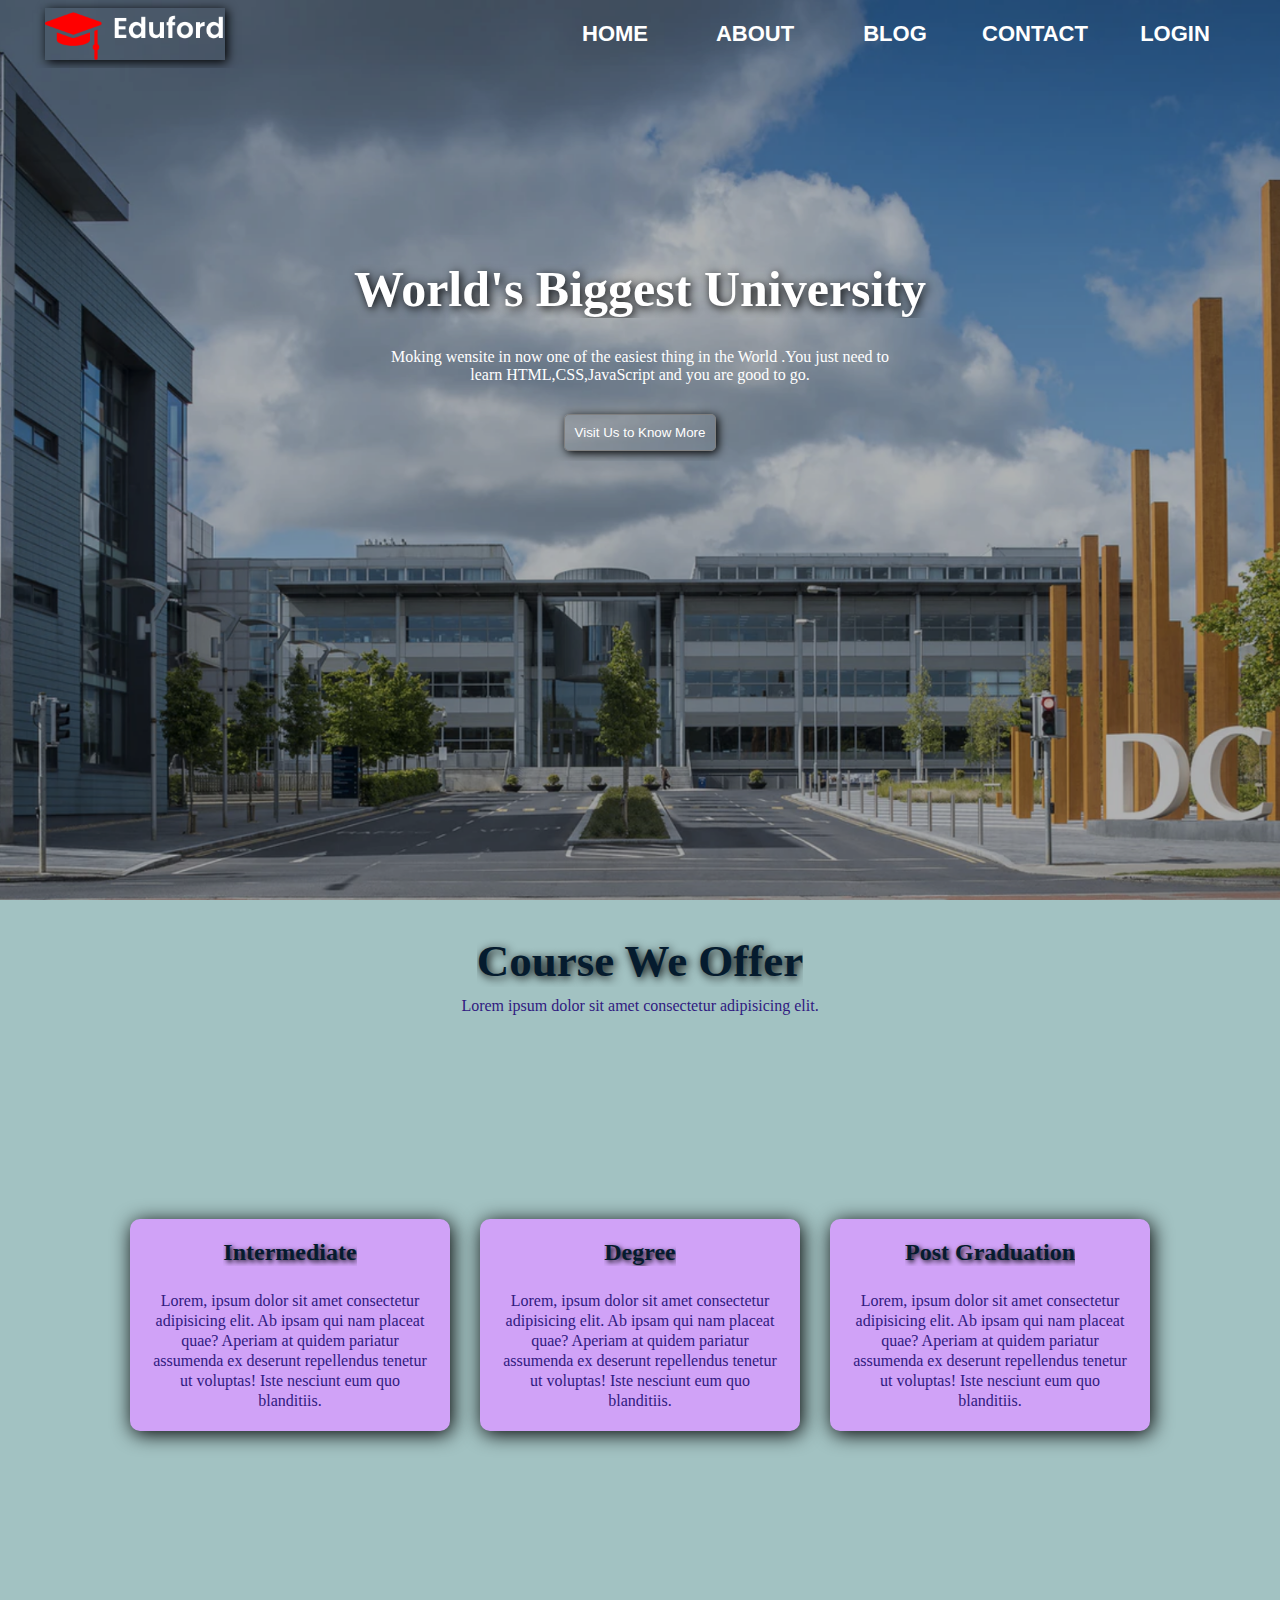
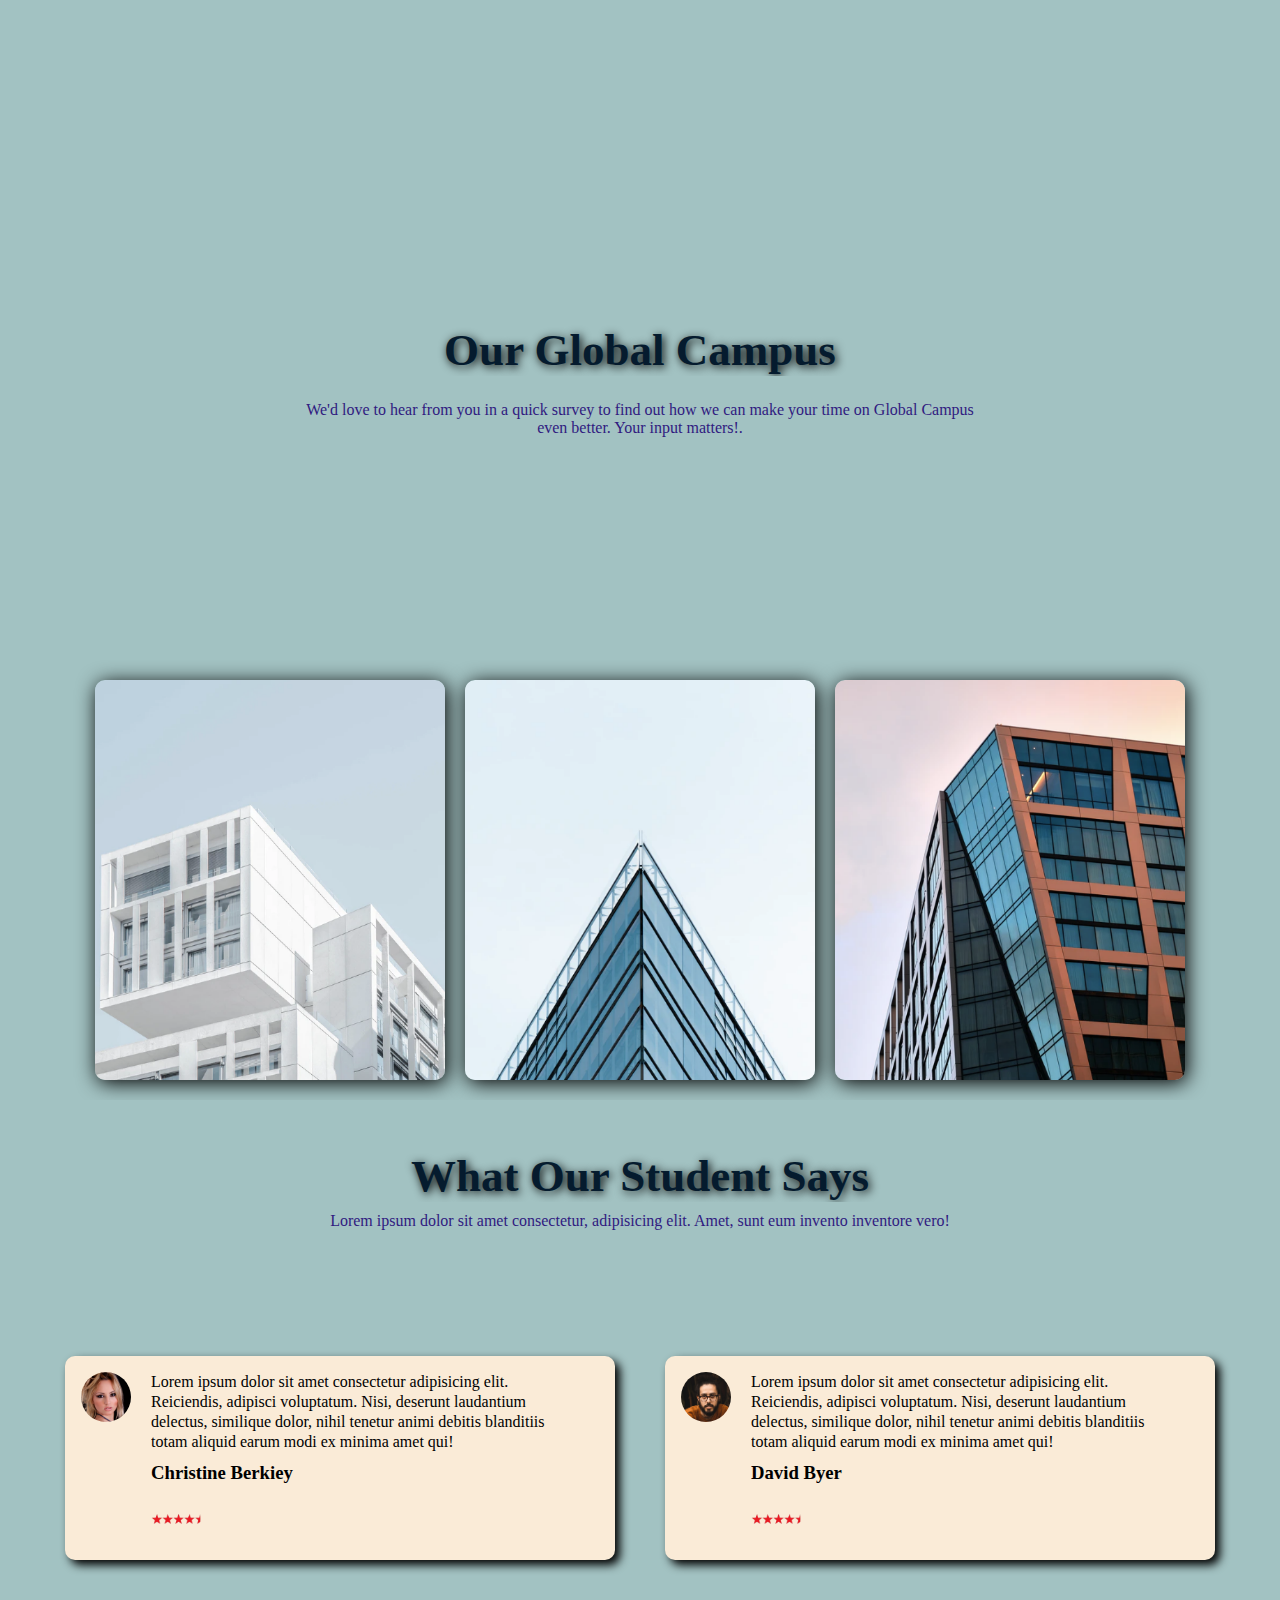
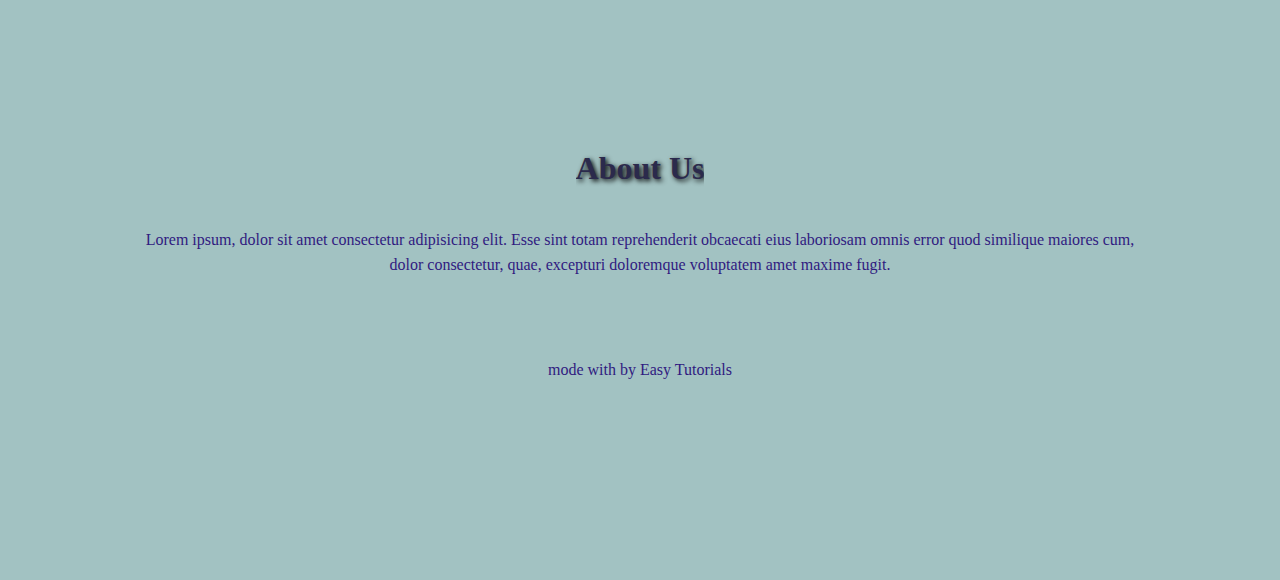
<file: index.html>
<!DOCTYPE html>
<html>

<head>
    <meta name="viewport" content="width=device-width, initial-scale=1.0">
    <title>University web</title>
    <link rel="stylesheet" href="./index.css">
    <link rel="stylesheet" href="https://cdnjs.cloudflare.com/ajax/libs/font-awesome/6.4.2/css/all.min.css"
        integrity="sha512-z3gLpd7yknf1YoNbCzqRKc4qyor8gaKU1qmn+CShxbuBusANI9QpRohGBreCFkKxLhei6S9CQXFEbbKuqLg0DA=="
        crossorigin="anonymous" referrerpolicy="no-referrer" />
</head>

<body>
    <!--        own website designing      -->

    <div class="over-all-container">

        <!--           home imgae designing     -->

        <main class="first-container">
                <section class="img-section">
                    <img src="./banner.png" alt="">
                </section>

                <!--               nav bar designing      -->
                <nav>
                    <div class="header">
                        <img src="./logo.png" alt="" style="width: 180px;box-shadow: 2px 2px 10px black; ">
                        <label for="box">
                            <i class="fa-solid fa-bars"></i>
                        </label>
                        <input type="checkbox" id="box">

                        <!--    nav bar bottons designing    -->

                        <div class="right-head">
                        <a href="./index.html"><button>HOME</button> </a>
                        <a href="./about.html"><button>ABOUT</button> </a>
                        <a href="./service.html"><button>BLOG</button> </a>
                        <a href="./contact.html"><button>CONTACT</button> </a>
                        <a href="./login.html"><button>LOGIN</button> </a>
                        </div>
                    </div>
                </nav>

                <!--            collage details designing  -->

                <section class="inner-details">
                    <h1>World's Biggest University</h1>
                    <p>Moking wensite in now one of the easiest thing in the World .You just need to learn
                        HTML,CSS,JavaScript and you are good to go.</p>

                    <button>Visit Us to Know More</button>
                </section>
        </main>
        <!--                  second container designing                  -->

        <main class="second-container">
            <div class="second-top-box">
                <h1>Course We Offer</h1>
                <p>Lorem ipsum dolor sit amet consectetur adipisicing elit.</p>
            </div>
            <div class="three-box-container">
                <div class=" second-boxes second-box1">
                    <h2>Intermediate</h2>
                    <p>Lorem, ipsum dolor sit amet consectetur adipisicing elit. Ab ipsam qui nam placeat quae? Aperiam
                        at quidem pariatur assumenda ex deserunt repellendus tenetur ut voluptas! Iste nesciunt eum quo
                        blanditiis.
                    </p>
                </div>

                <div class="second-boxes second-box2">
                    <h2>Degree</h2>
                    <p>Lorem, ipsum dolor sit amet consectetur adipisicing elit. Ab ipsam qui nam placeat quae? Aperiam
                        at quidem pariatur assumenda ex deserunt repellendus tenetur ut voluptas! Iste nesciunt eum quo
                        blanditiis.
                    </p>
                </div>

                <div class=" second-boxes second-box3">
                    <h2>Post Graduation</h2>
                    <p>Lorem, ipsum dolor sit amet consectetur adipisicing elit. Ab ipsam qui nam placeat quae? Aperiam
                        at quidem pariatur assumenda ex deserunt repellendus tenetur ut voluptas! Iste nesciunt eum quo
                        blanditiis.
                    </p>
                </div>
            </div>
        </main>

        <!--                  third container designing                  -->

        <main class="third-container">
            <div class="third-top-box">
                <h1>Our Global Campus</h1>
                <p>We'd love to hear from you in a quick survey to find out how we can make your time on Global Campus
                    even better. Your input matters!.</p>
            </div>
            <div class="third-three-box-container">
                <div class=" third-boxes third-box1">
                    <img src="./washington.png" alt="">
                    <div class="layer">
                        <h3>WASHINGTON</h3>
                    </div>
                </div>

                <div class="third-boxes third-box2">
                    <img src="./london.png" alt="">
                    <div class="layer">
                        <h3>LONDON</h3>
                    </div>
                </div>

                <div class=" third-boxes third-box3">
                    <img src="./newyork.png" alt="">
                    <div class="layer">
                        <h3>NEW YORK</h3>
                    </div>
                </div>
            </div>
        </main>

        <!--                       fifth container  -->

        <section class="fifth-container">
            <div class="fifth-top-box">
                <h1>What Our Student Says</h1>
                <p>Lorem ipsum dolor sit amet consectetur, adipisicing elit. Amet, sunt eum invento  inventore vero!</p>
            </div>
            <div class="fifth-two-box-container">
                <div class="fifth-box">
                    <img src="./user1.jpg" alt="">
                    <div class="fifth-box-details">
                        <p>Lorem ipsum dolor sit amet consectetur adipisicing elit. Reiciendis, adipisci voluptatum. Nisi, deserunt laudantium delectus, similique dolor, nihil tenetur animi debitis blanditiis totam aliquid earum modi ex minima amet qui!</p>
                        <h3>Christine Berkiey</h3>
                        <img src="./star-removebg-preview.png" alt="">
                    </div>
                </div>
                <div class="fifth-box">
                    <img src="./user2.jpg" alt="">
                    <div class="fifth-box-details">
                        <p>Lorem ipsum dolor sit amet consectetur adipisicing elit. Reiciendis, adipisci voluptatum. Nisi, deserunt laudantium delectus, similique dolor, nihil tenetur animi debitis blanditiis totam aliquid earum modi ex minima amet qui!</p>
                        <h3>David Byer</h3>
                        <img src="./star-removebg-preview.png" >
                    </div>
                </div>
            </div>
        </section>

        <!--                  fourth container designing                  -->

        
        <section class="fourth-container">
            <h1><a href="./about.html">About Us</a></h1>
            <p>Lorem ipsum, dolor sit amet consectetur adipisicing elit. Esse sint totam reprehenderit obcaecati
                eius laboriosam omnis error quod similique maiores cum, dolor consectetur, quae, excepturi
                doloremque voluptatem amet maxime fugit.
            </p>
            <div class="icons">
                <i class="fa-brands fa-facebook"></i>
                <i class="fa-brands fa-instagram"></i>
                <i class="fa-brands fa-twitter"></i>
                <i class="fa-brands fa-linkedin"></i>
            </div>
            
            <p>mode with <i class="fa-regular fa-heart"></i> by Easy Tutorials</p>
                
        </section>
    </div>


</body>

</html>
</file>
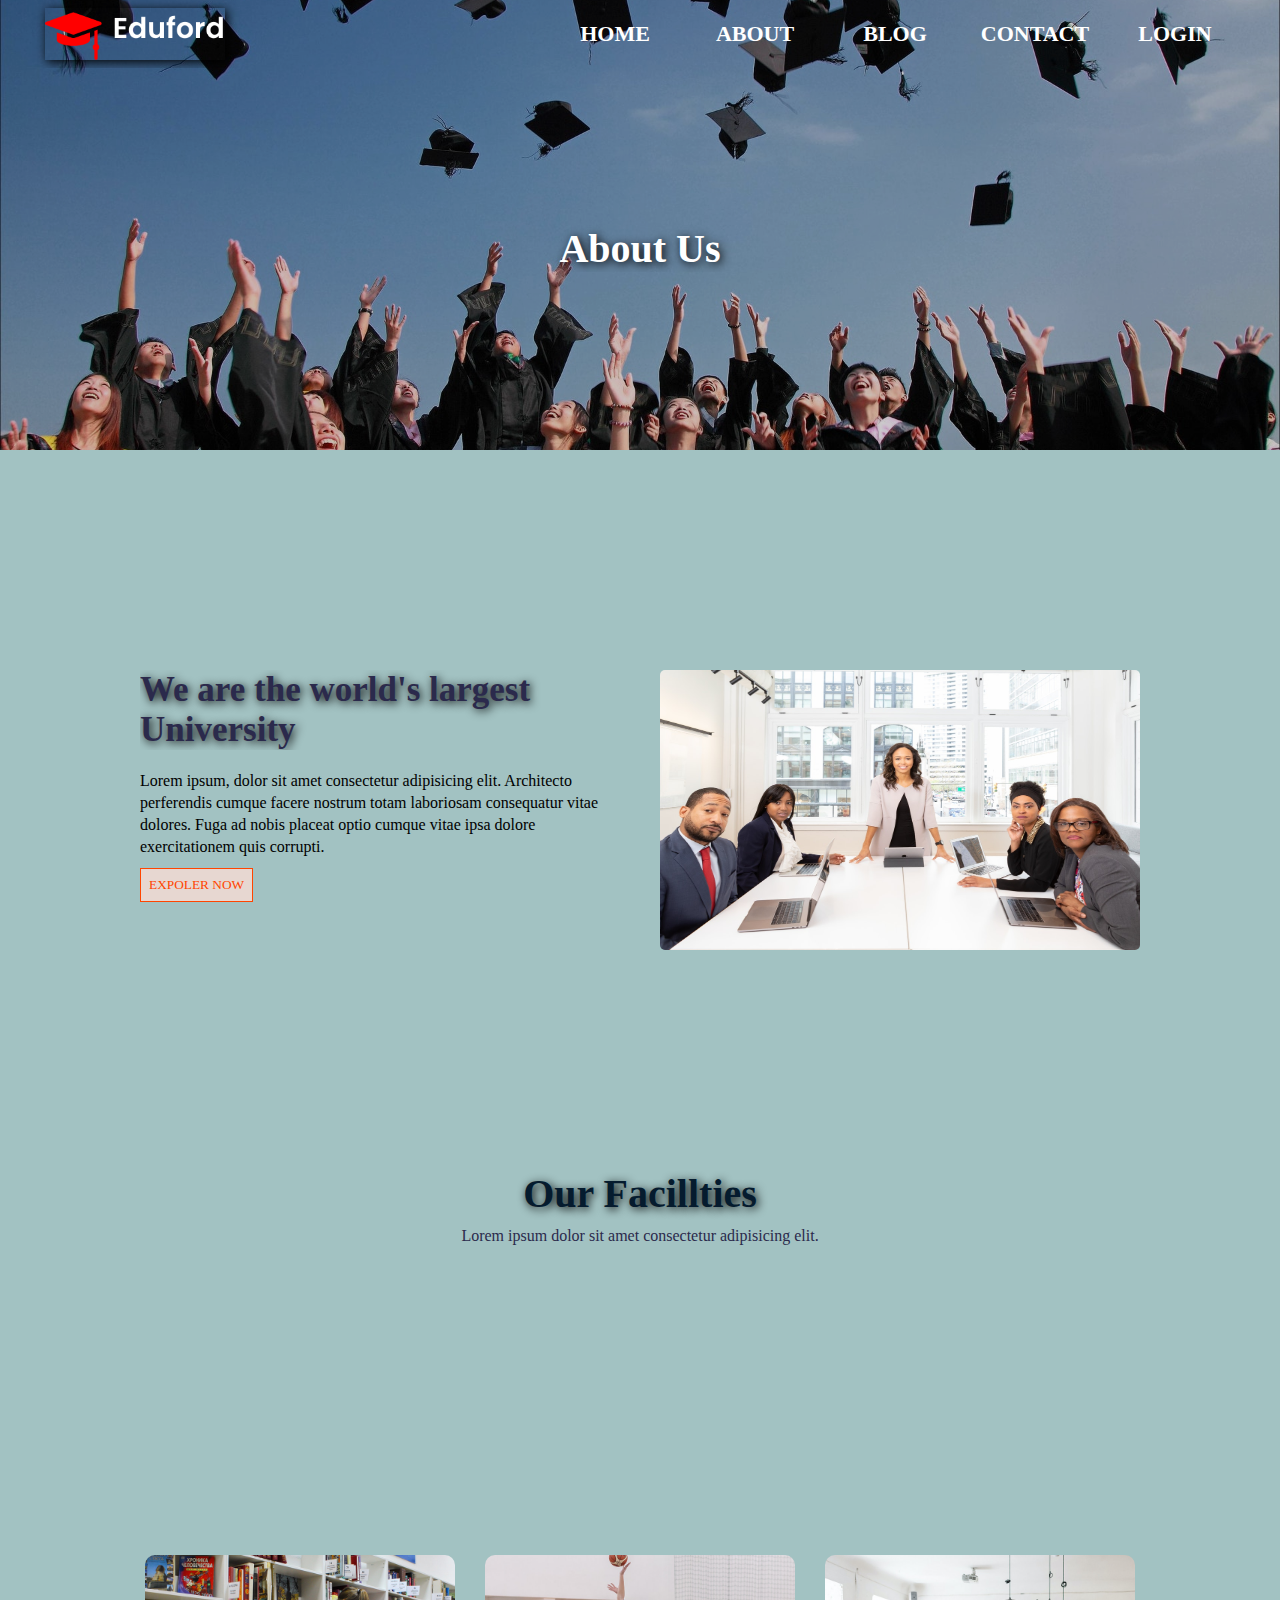
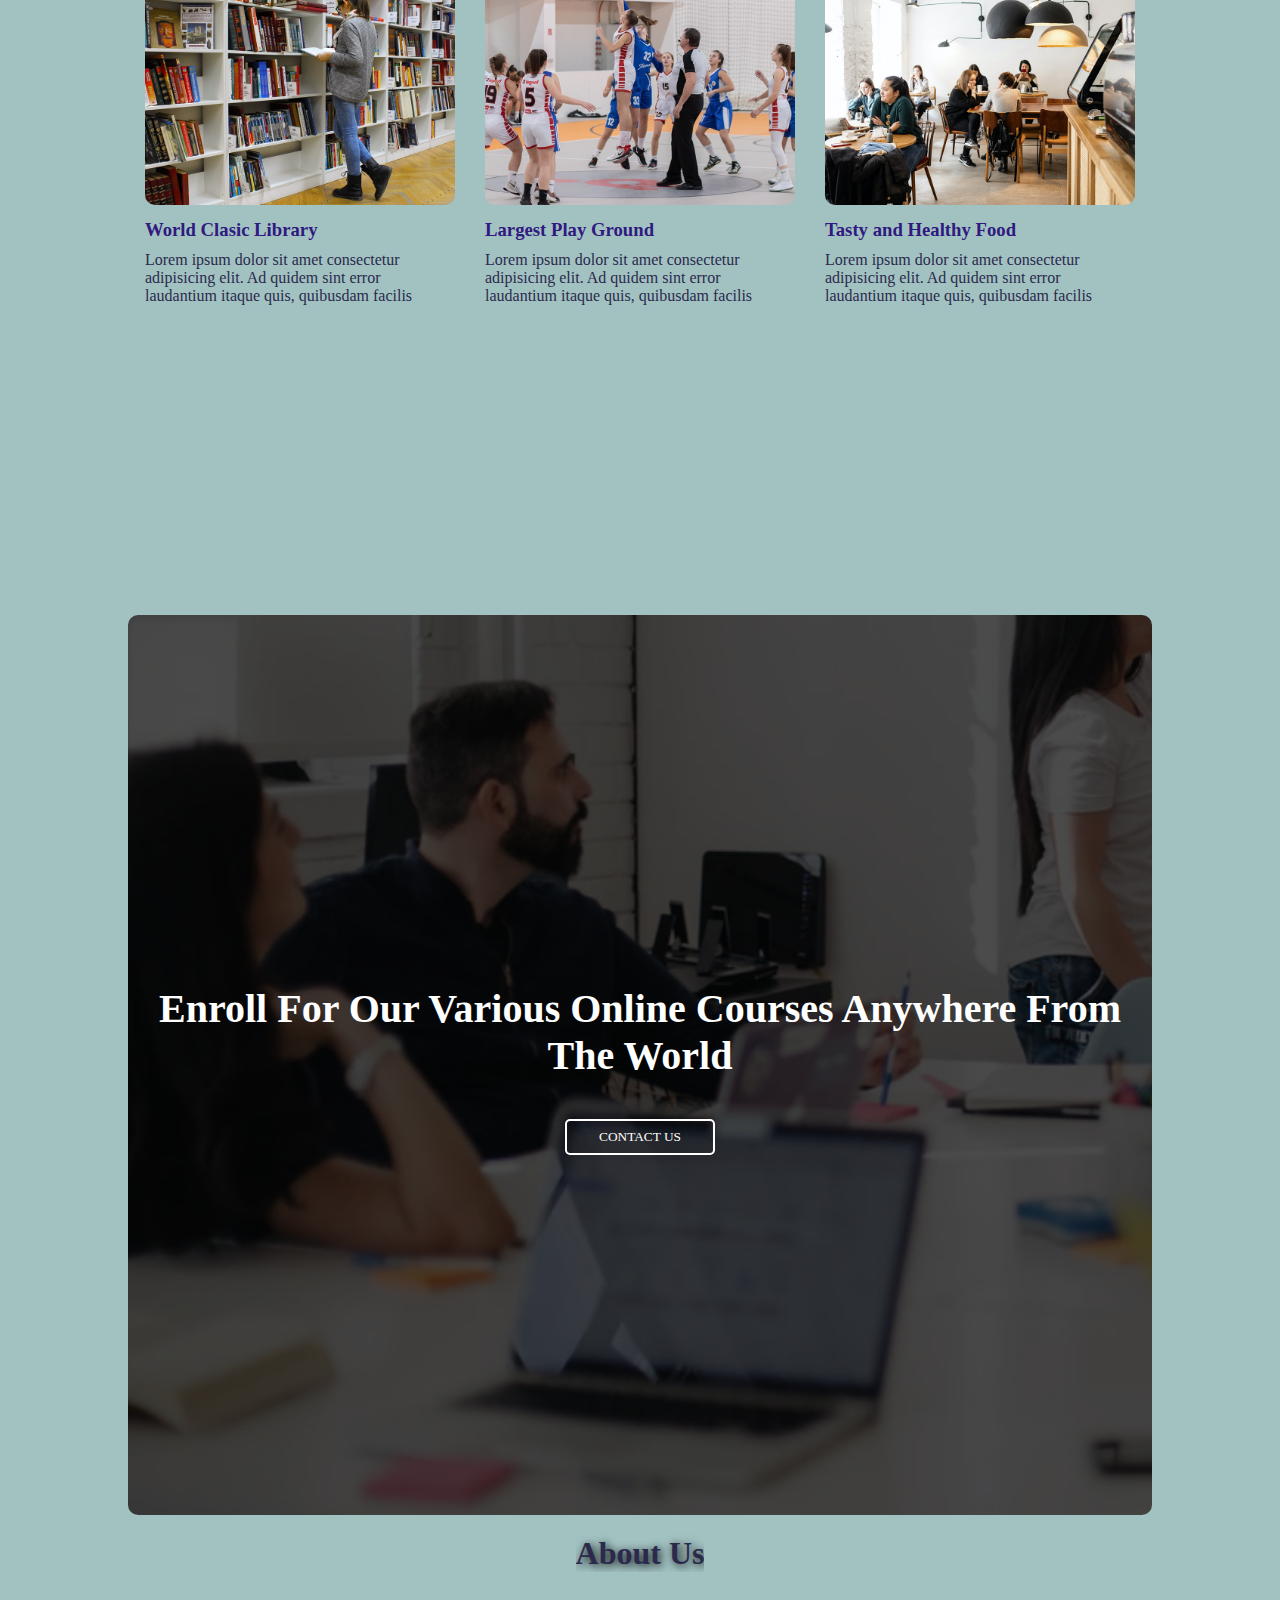
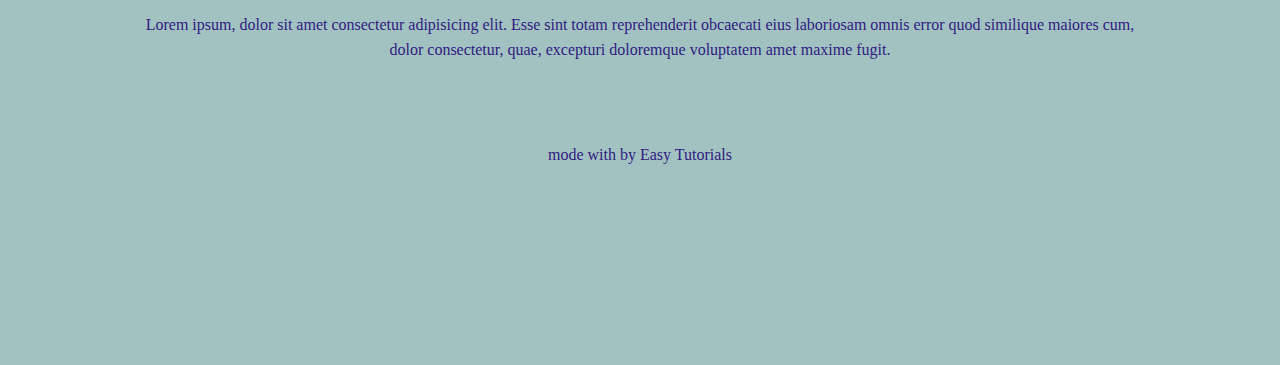
<file: about.html>
<!DOCTYPE html>
<htmls>

    <head>
        <meta charset="UTF-8">
        <meta name="viewport" content="width=device-width, initial-scale=1.0">
        <title>Document</title>
        <link rel="stylesheet" href="./about.css">
        <link rel="stylesheet" href="https://cdnjs.cloudflare.com/ajax/libs/font-awesome/6.4.2/css/all.min.css"
            integrity="sha512-z3gLpd7yknf1YoNbCzqRKc4qyor8gaKU1qmn+CShxbuBusANI9QpRohGBreCFkKxLhei6S9CQXFEbbKuqLg0DA=="
            crossorigin="anonymous" referrerpolicy="no-referrer" />
    </head>

    <body>
        <!-- first container design  -->
        <main>
            <section class="first-container">
                <div class="first-image">

                </div>

                <!-- navbar designning  -->
                <nav>
                    <div class="header">
                        <img src="./logo.png" alt="" style="width: 180px;box-shadow: 2px 2px 10px black; ">
                        <label for="box">
                            <i class="fa-solid fa-bars"></i>
                        </label>
                        <input type="checkbox" id="box">

                        <!--    nav bar bottons designing    -->

                        <div class="right-head">
                            <a href="./index.html"><button>HOME</button> </a>
                            <a href="./about.html"><button>ABOUT</button> </a>
                            <a href="./service.html"><button>BLOG</button> </a>
                            <a href="./contact.html"><button>CONTACT</button> </a>
                            <a href="./login.html"><button>LOGIN</button> </a>
                        </div>
                    </div>
                </nav>

                <div class="inner-details">
                    <h1>About Us</h1>
                </div>

            </section>

            <!-- second container designing  -->

            <section class="second-container">
                <div class="second-details">
                    <h1>We are the world's largest University</h1>
                    <p>Lorem ipsum, dolor sit amet consectetur adipisicing elit. Architecto perferendis cumque facere
                        nostrum totam laboriosam consequatur vitae dolores. Fuga ad nobis placeat optio cumque vitae
                        ipsa dolore exercitationem quis corrupti.</p>
                    <button>EXPOLER NOW</button>
                </div>
                <div class="second-image">
                    <img src="./about.jpg" alt="">
                </div>
            </section>


            <!-- fourth container designing  -->
            <section class="insert-container">
                <h1>Our Facillties</h1>
                <p>Lorem ipsum dolor sit amet consectetur adipisicing elit. </p>
                <div class="insert-total-box-container">
                    <div class="insert-box">
                        <img src="./library.png" alt="">
                        <div class="box-detail">
                            <h3>World Clasic Library</h3>
                            <p>Lorem ipsum dolor sit amet consectetur adipisicing elit. Ad quidem sint error laudantium
                                itaque quis, quibusdam facilis 
                            </p>
                        </div>
                    </div>

                    <div class="insert-box">
                        <img src="./basketball.png" alt="">
                        <div class="box-detail">
                            <h3>Largest Play Ground</h3>
                            <p>Lorem ipsum dolor sit amet consectetur adipisicing elit. Ad quidem sint error laudantium
                                itaque quis, quibusdam facilis 
                            </p>
                        </div>
                    </div>

                    <div class="insert-box">
                        <img src="./cafeteria.png" alt="">
                        <div class="box-detail">
                            <h3 >Tasty and Healthy Food</h3>
                            <p>Lorem ipsum dolor sit amet consectetur adipisicing elit. Ad quidem sint error laudantium
                                itaque quis, quibusdam facilis 
                            </p>
                        </div>
                    </div>
                </div>
            </section>

            
            <!-- third container designing  -->

            <section class="third-container">
                <div class="third-image">
                   
                </div>
                <div class="third-image-details">
                    <h1>Enroll For Our Various Online Courses Anywhere From The World </h1>
                    <a href="./contact.html">
                    <button>CONTACT US</button>
                    </a>
                </div>
            </section>

            <!--       fifth container designing  -->
            <section class="fourth-container">
                <h1><a href="./about.html">About Us</a></h1>
                <p>Lorem ipsum, dolor sit amet consectetur adipisicing elit. Esse sint totam reprehenderit obcaecati
                    eius laboriosam omnis error quod similique maiores cum, dolor consectetur, quae, excepturi
                    doloremque voluptatem amet maxime fugit.
                </p>
                <div class="icons">
                    <i class="fa-brands fa-facebook"></i>
                    <i class="fa-brands fa-instagram"></i>
                    <i class="fa-brands fa-twitter"></i>
                    <i class="fa-brands fa-linkedin"></i>
                </div>

                <p>mode with <i class="fa-regular fa-heart"></i> by Easy Tutorials</p>


            </section>
        </main>
    </body>

    </html>
</file>
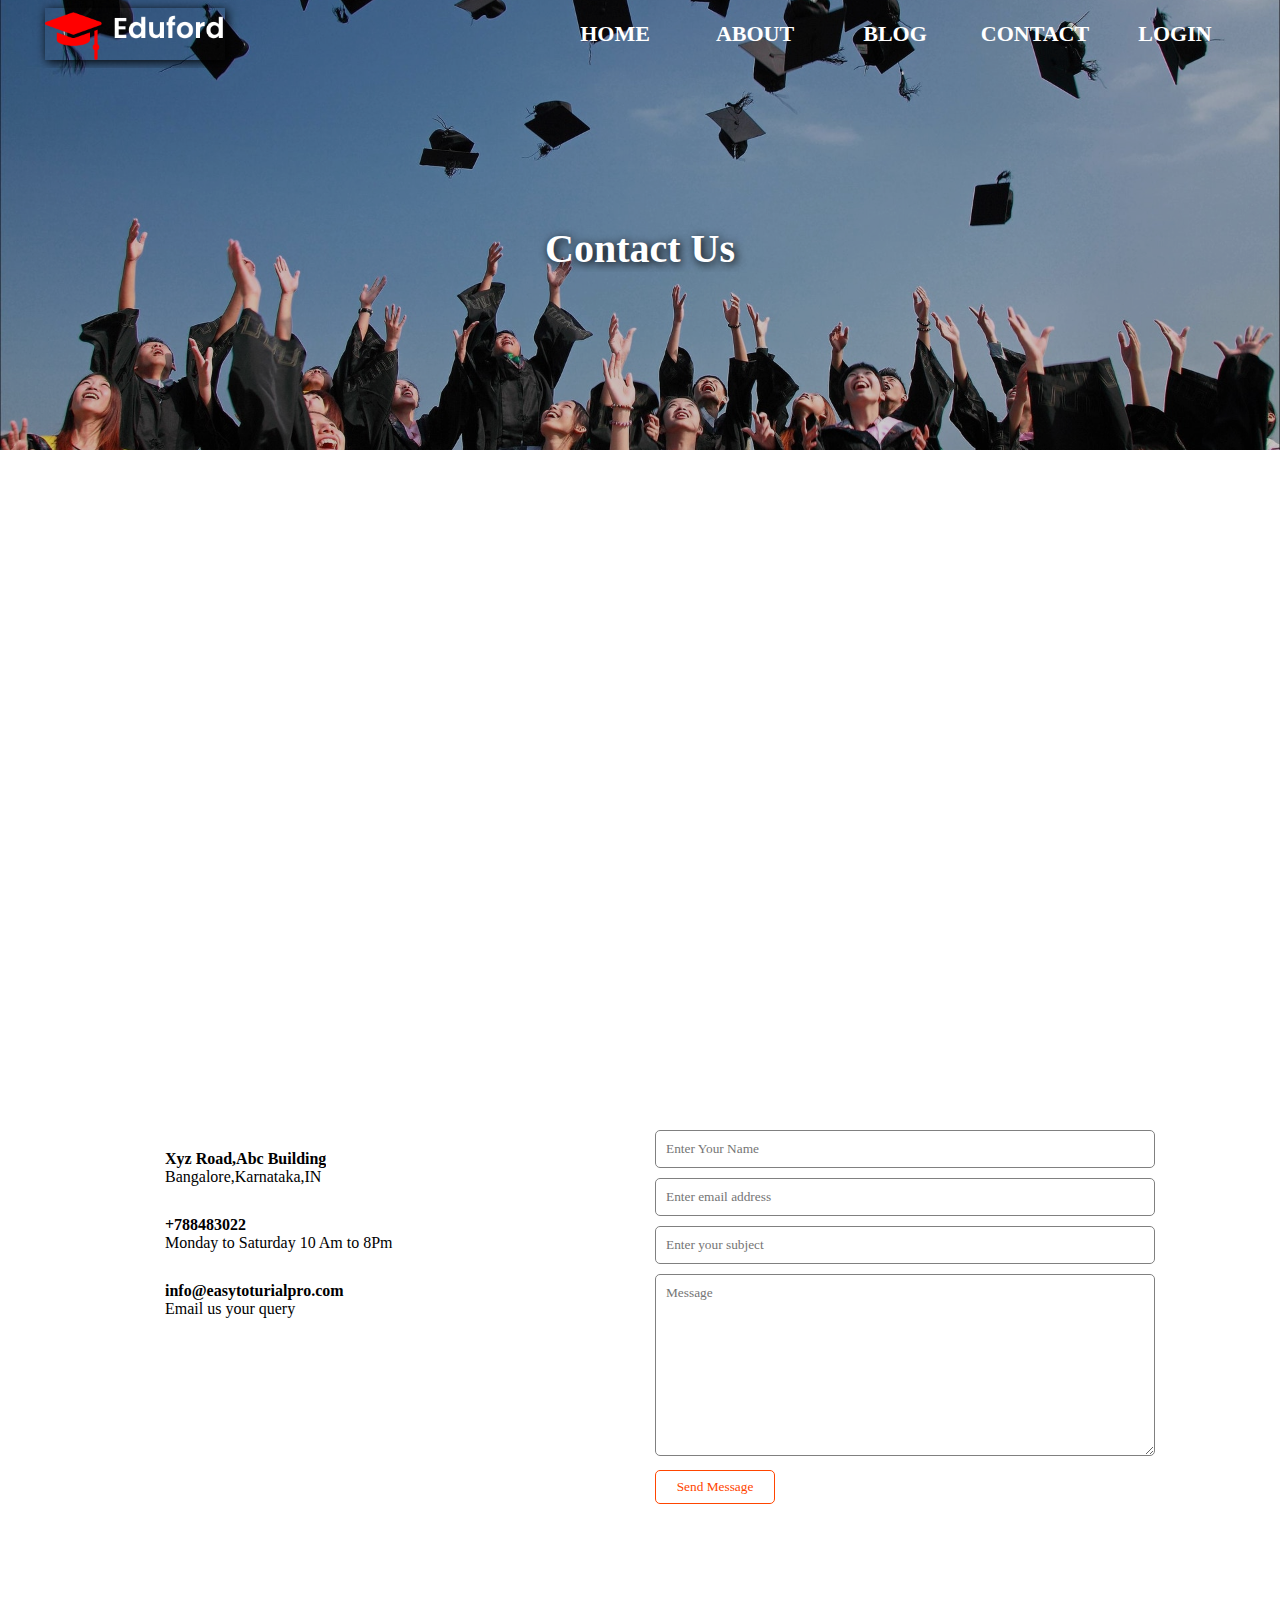
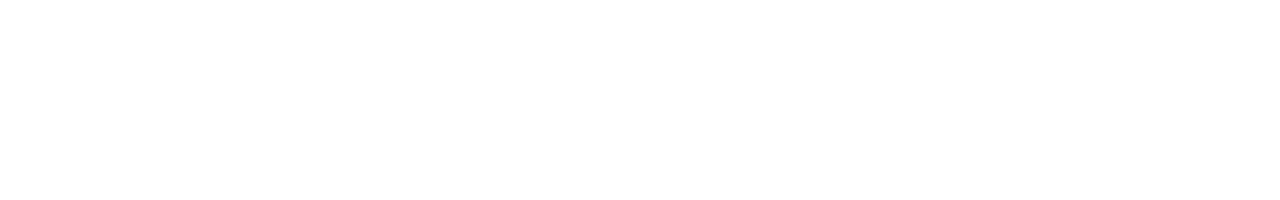
<file: contact.html>
<!DOCTYPE html>
<html lang="en">

<head>
    <meta charset="UTF-8">
    <meta name="viewport" content="width=device-width, initial-scale=1.0">
    <title>Document</title>
    <link rel="stylesheet" href="./contact.css">
    <link rel="stylesheet" href="https://cdnjs.cloudflare.com/ajax/libs/font-awesome/6.4.2/css/all.min.css"
        integrity="sha512-z3gLpd7yknf1YoNbCzqRKc4qyor8gaKU1qmn+CShxbuBusANI9QpRohGBreCFkKxLhei6S9CQXFEbbKuqLg0DA=="
        crossorigin="anonymous" referrerpolicy="no-referrer" />
</head>

<body>
    <main>
        <section class="first-container">
            <div class="first-image">

            </div>

            <!-- navbar designning  -->
            <nav>
                <div class="header">
                    <img src="./logo.png" alt="" style="width: 180px;box-shadow: 2px 2px 10px black; ">
                    <label for="box">
                        <i class="fa-solid fa-bars"></i>
                    </label>
                    <input type="checkbox" id="box">

                    <!--    nav bar bottons designing    -->

                    <div class="right-head">
                        <a href="./index.html"><button>HOME</button> </a>
                        <a href="./about.html"><button>ABOUT</button> </a>
                        <a href="./service.html"><button>BLOG</button> </a>
                        <a href="./contact.html"><button>CONTACT</button> </a>
                        <a href="./login.html"><button>LOGIN</button> </a>
                    </div>
                </div>
            </nav>

            <div class="inner-details">
                <h1>Contact Us</h1>
            </div>
        </section>

        <section class="second-container">
            <iframe
                src="https://www.google.com/maps/embed?pb=!1m18!1m12!1m3!1d497698.7749200964!2d77.30126384952928!3d12.954459535829008!2m3!1f0!2f0!3f0!3m2!1i1024!2i768!4f13.1!3m3!1m2!1s0x3bae1670c9b44e6d%3A0xf8dfc3e8517e4fe0!2sBengaluru%2C%20Karnataka!5e0!3m2!1sen!2sin!4v1700749059629!5m2!1sen!2sin"
                style="border:0;" allowfullscreen="" loading="lazy" referrerpolicy="no-referrer-when-downgrade">
            </iframe>
        </section>

        <section class="third-container">
            
            <div class="icone-box">
                <div class="third-inbox">
                    <i class="fa-solid fa-house"></i>
                    <div class="inbox-details">
                        <h4>Xyz Road,Abc Building</h4>
                        <p>Bangalore,Karnataka,IN</p>
                    </div>
                </div>
                <div class="third-inbox">
                    <i class="fa-solid fa-phone"></i>
                    <div class="inbox-details">
                        <h4>+788483022</h4>
                        <p>Monday to Saturday 10 Am to 8Pm</p>
                    </div>
                </div>
                <div class="third-inbox">
                    <i class="fa-regular fa-envelope"></i>
                    <div class="inbox-details">
                        <h4>info@easytoturialpro.com</h4>
                        <p>Email us your query</p>
                    </div>
                </div>
            </div>

            <div class="form-box">
                <input type="text" placeholder="Enter Your Name">
                <input type="text" placeholder="Enter email address">
                <input type="text" placeholder="Enter your subject">
                <textarea name="" id="" cols="30" rows="10" placeholder="Message"></textarea>
                <button>Send Message</button>
            </div>
        </section>
    </main>
</body>

</html>
</file>
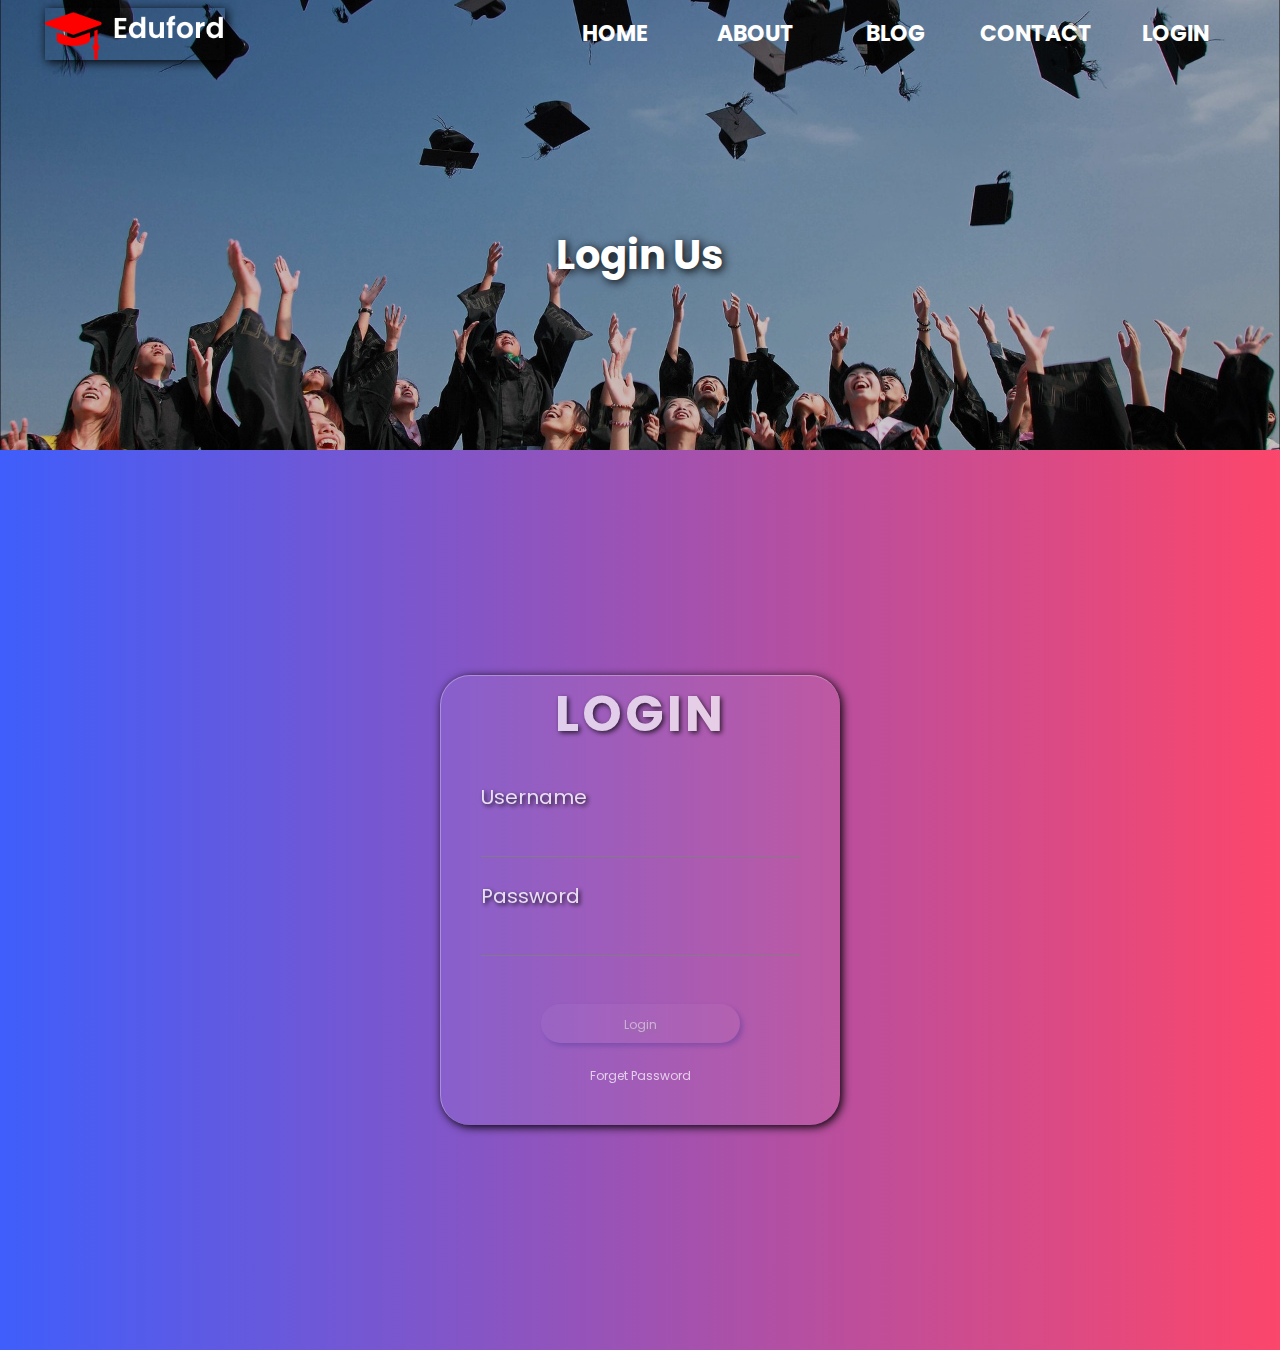
<file: login.html>
<!DOCTYPE html>
<html lang="en">

<head>
    <meta charset="UTF-8">
    <meta name="viewport" content="width=device-width, initial-scale=1.0">
    <title>Document</title>
    <link rel="stylesheet" href="./login.css">
    <link rel="stylesheet" href="https://cdnjs.cloudflare.com/ajax/libs/font-awesome/6.4.2/css/all.min.css"
        integrity="sha512-z3gLpd7yknf1YoNbCzqRKc4qyor8gaKU1qmn+CShxbuBusANI9QpRohGBreCFkKxLhei6S9CQXFEbbKuqLg0DA=="
        crossorigin="anonymous" referrerpolicy="no-referrer" />
</head>

<body>
    <main>

        <section class="first-container">
            <div class="first-image">

            </div>

            <!-- navbar designning  -->
            <nav>
                <div class="header">
                    <img src="./logo.png" alt="" style="width: 180px;box-shadow: 2px 2px 10px black; ">
                    <label for="box">
                        <i class="fa-solid fa-bars"></i>
                    </label>
                    <input type="checkbox" id="box">

                    <!--    nav bar bottons designing    -->

                    <div class="right-head">
                        <a href="./index.html"><button>HOME</button> </a>
                        <a href="./about.html"><button>ABOUT</button> </a>
                        <a href="./service.html"><button>BLOG</button> </a>
                        <a href="./contact.html"><button>CONTACT</button> </a>
                        <a href="./login.html"><button>LOGIN</button> </a>
                    </div>
                </div>
            </nav>

            <div class="inner-details">
                <h1>Login Us</h1>
            </div>

        </section>


        <div class="form-container">
            <form action="">
                <h1>LOGIN</h1>
                <label for="">Username</label>
                <input type="text">
                <label for="">Password</label>
                <input type="password">
                <button><a href="./index.html">Login</a></button>
                <a href="">Forget Password </a>
            </form>
        </div>
    </main>
</body>

</html>
</file>
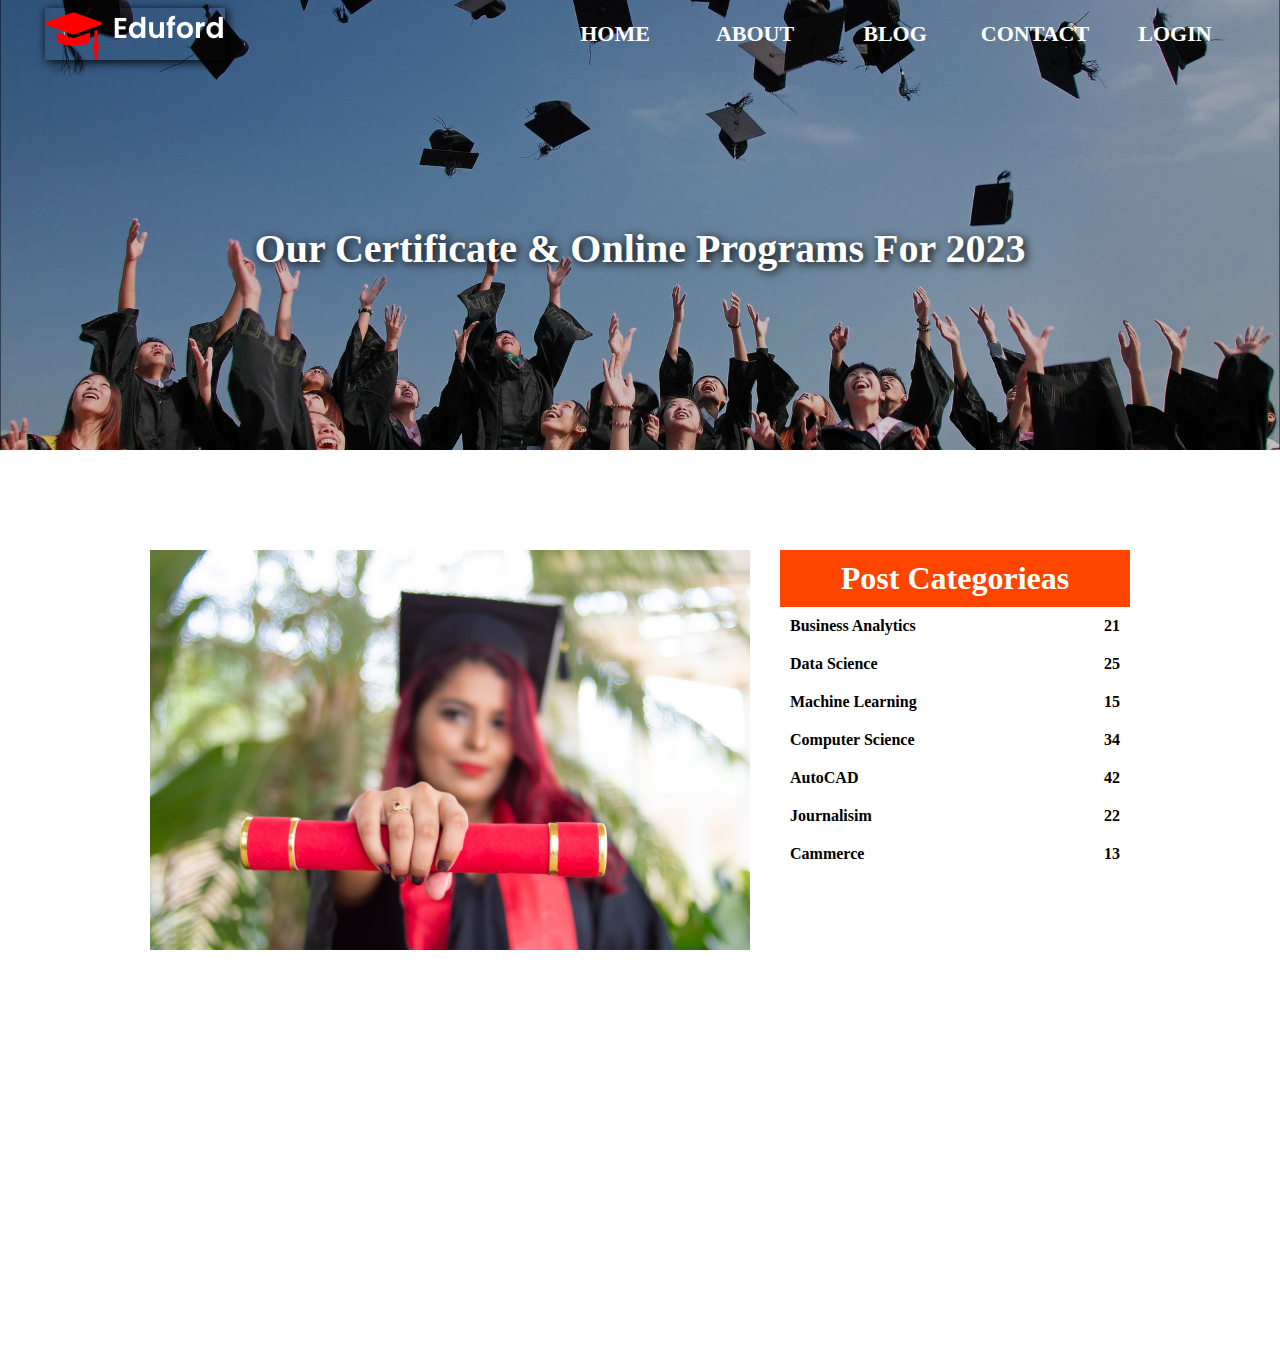
<file: service.html>
<!DOCTYPE html>
<html lang="en">

<head>
    <meta charset="UTF-8">
    <meta name="viewport" content="width=device-width, initial-scale=1.0">
    <title>Document</title>
    <link rel="stylesheet" href="./service.css">
    <link rel="stylesheet" href="https://cdnjs.cloudflare.com/ajax/libs/font-awesome/6.4.2/css/all.min.css"
        integrity="sha512-z3gLpd7yknf1YoNbCzqRKc4qyor8gaKU1qmn+CShxbuBusANI9QpRohGBreCFkKxLhei6S9CQXFEbbKuqLg0DA=="
        crossorigin="anonymous" referrerpolicy="no-referrer" />
</head>

<body>
    <main>
        <section class="first-container">
            <div class="first-image">

            </div>

            <!-- navbar designning  -->
            <nav>
                <div class="header">
                    <img src="./logo.png" alt="" style="width: 180px;box-shadow: 2px 2px 10px black; ">
                    <label for="box">
                        <i class="fa-solid fa-bars"></i>
                    </label>
                    <input type="checkbox" id="box">

                    <!--    nav bar bottons designing    -->

                    <div class="right-head">
                        <a href="./index.html"><button>HOME</button> </a>
                        <a href="./about.html"><button>ABOUT</button> </a>
                        <a href="./service.html"><button>BLOG</button> </a>
                        <a href="./contact.html"><button>CONTACT</button> </a>
                        <a href="./login.html"><button>LOGIN</button> </a>
                    </div>
                </div>
            </nav>

            <div class="inner-details">
                <h1>Our Certificate & Online Programs For 2023</h1>
            </div>
        </section>

        <section class="second-container">
            <div class="second-imag">
                <img src="./certificate.jpg" alt="">
            </div>
            <div class="table-foramt">
                <h1>Post Categorieas</h1>
                <div class="in-table">
                    <div class="details1">
                        <p>Business Analytics</p>
                        <p>Data Science</p>
                        <p>Machine Learning</p>
                        <p>Computer Science</p>
                        <p>AutoCAD</p>
                        <p>Journalisim</p>
                        <p>Cammerce</p>
                    </div>
                    <div class="details2">
                        <p>21</p>
                        <p>25</p>
                        <p>15</p>
                        <p>34</p>
                        <p>42</p>
                        <p>22</p>
                        <p>13</p>
                    </div>
                </div>
            </div>
        </section>
    </main>
</body>

</html>
</file>
<file: index.css>
/*            own website designing         */
*{
    margin: 0;
    padding: 0;
    box-sizing: border-box;
    overflow-x: hidden;
}
                                 /* home imgae designing  */
                                 
.over-all-container{
    width: 100vw;
}                                 
.first-container{
    width: 100%;
    min-height: 100vh;
    font-family:Cambria, Cochin, Georgia, Times, 'Times New Roman', serif;
}
.img-section{
    width: 100%;
    height: 100vh;
    filter: brightness(70%);
}
.img-section img{
    width: 100%;
    height: 100%;
    object-fit: cover;
}
 
/* navbar styles  */

.header{
    width: 100%;
    display: flex;
    justify-content: space-between;
    align-items: center;
    padding: 8px 45px;
    position: absolute;
    top: 0;
    z-index: 999;
}
.right-head{
    display: flex;
    justify-content: end;
    align-items: center; 
    gap: 20px;
}
.right-head button{
    padding: 5px;
    width: 120px;
    font-weight: bold;
    background: none;
    border: none;
    border-radius: 10px;
    color: white;
    font-size: 22px;
}
.header{
    display: flex;
    justify-content: space-between;
    align-items: center;
}
.inner-details h1{
    font-size: 40px;
    color: white;
}
.header i{
    color: white;
    font-size: 25px;
}
button:hover{
    cursor: pointer;
    font-family:'Franklin Gothic Medium', 'Arial Narrow', Arial, sans-serif;
    background-color: rgb(184, 160, 25);
    box-shadow: 2px 2px 3px black;
}
h1:hover{
    cursor: pointer;
    color: rgb(173, 131, 152);
}
.header input:checked~ .right-head{
      background:transparent;
      background-color: rgb(39, 98, 100);
      opacity: 0.9;
      left: 0;
      transition: 2s;
}
input{
    display: none;
}
.header i{
    display:none;
}
@media screen and (max-width:800px) {
    .right-head{
        position: fixed;
        left: -100%;
        transition: 2s;
        background-color:cadetblue;
        top: 63px;
        width: 100%;
        flex-direction: column;
        height: 100vh;
        display: grid;
        justify-content: center;
    }
    .header i{
        display: inline;
    }
    nav{
        justify-content: space-between;
    }
}
               /* collage details designing */
.inner-details{
    display: flex;
    flex-direction: column;
    gap: 30px;
    align-items: center;
    text-align: center;
    position: absolute;
    top: 250px;
    width: 100%;
    padding: 10px;
}   
.inner-details h1{
    color: white;
    font-size: 50px;
    width: 100%;
    text-shadow: 2px 2px 10px black;
}   
.inner-details p{
    color: white;
    width: 500px;
}    
.inner-details button{
    padding: 10px;
   background: none;
   color: white;
   border: 1px solid gray;
   border-radius: 5px;
   box-shadow: 2px 2px 10px black;
}
.inner-details button:hover{
    background-color: orangered;
    color: white;
    border: none;
    cursor: pointer;
    border-radius: 10px;
    box-shadow: 2px 2px 13px black;
}
@media screen and (max-width:800px){
    .inner-details h1{
        font-size: 40px;
    }
    .inner-details p{
        width: 200px;
    }
    .img-section img{
        width: 100%;
        object-fit: cover;
    }
}


/*         second container designing   */

.second-container{   
    /* z-index: 1000; */
    width: 100%;
    min-height: 100vh;
    background-color: rgb(162, 194, 194);
    text-align: center;
    font-family:Cambria, Cochin, Georgia, Times, 'Times New Roman', serif;
}
.three-box-container{
    width: 100%;
    min-height: 550px;
    display: flex;
    justify-content: center;
    align-items: center;
    gap: 30px;
}

.second-boxes{
    width: 320px;
    background-color: #D0A2F7;
    padding: 20px;
    border-radius: 10px;
    display: flex;
    flex-direction: column;
    justify-content: center;
    align-items: center;
    overflow: hidden;
    cursor: pointer;
    box-shadow: 2px 3px 20px black;
   
}
.second-boxes p{
    padding-top: 25px;
    color:#301a80;
     line-height: 20px;
}
.second-boxes h2{
    color:#051b2e;
    text-shadow: 2px 2px 5px black;
}
.second-top-box{
    min-height: 150px;
    display: flex;
    align-items: center;
    justify-content: center;
    flex-direction: column;
    gap: 10px;
}
.second-top-box h1{
    color:#051b2e;
    font-size: 45px;
    text-shadow: 2px 2px 10px black;
}
.second-top-box p{
    color: #301a80;
}

@media screen and (max-width:800px){
    .three-box-container{
        flex-direction: column;
    }
    .second-boxes{
        width: auto;
       min-height:200px ;
        margin: 10px;
        overflow: hidden;

    }
    .second-top-box h1{
        padding-top: 30px;
        font-size: 40px;
    }
    .second-top-box p{
        padding-bottom: 30px;
    }
}


/*                                                    third container designing */

.third-container{
    width: 100%;
   min-height: 100vh;
    text-align: center;
    display: flex;
    flex-direction: column;
    justify-content: center;
    align-items: center;
    font-family:Cambria, Cochin, Georgia, Times, 'Times New Roman', serif;
    background-color: rgb(162, 194, 194);
}

.third-container h1{
    font-size:45px;
    color:#051b2e;
    text-shadow: 2px 2px 10px black;   
}
.third-container p{
    color: #301a80;
    padding-top: 25px;
    width: 700px;
}
.third-three-box-container{
display: flex;
justify-content:center;
align-items: start;
gap: 20px;
width: 100%;
margin-top: 100px;
padding: 20px 0px;
}
.third-boxes{
    width: 350px;
    height: 400px;
    border-radius:10px;
    box-shadow: 2px 3px 20px black;
    position: relative;
    overflow: hidden;
}
.layer{
    position: absolute;
    background-color: transparent;
    width: 100%;
    height: 100%;
    left: 0;
    top: 0;
    border-radius: 10px;
    transition: 0.5s;
}
.layer:hover{
    background-color: rgb(226, 0,0,0.7);
    cursor: pointer;
}
.third-boxes img{
    width: 100%;
    min-height: 100%;
    object-fit: cover;
    border-radius: 10px;
}
.layer h3{
    width: 100%;
    font-weight: 500;
    color: white;
    font-size: 25px;
    bottom: 0;
    left: 50%;
    transform: translateX(-50%);
    position: absolute;
    opacity: 0;
    transform: 0.5s;
}
.layer:hover h3{
    bottom: 49%;
    opacity: 1;
}
.third-top-box{
    margin: auto;
}
@media screen and (max-width:800px){
    .third-three-box-container{
        flex-direction: column;
         margin: auto;
         width: auto;

    }
    .third-boxes{
        width: auto;
        min-height: 400px;
        margin: 10px;
    }
    .third-top-box h1{
        padding-top: 40px;
        font-size: 38px;
        width: 300px;

    }
    .third-top-box p{
        padding-bottom: 30px;
        width: 300px;
    }
}

/*                                                    fourth container designing */

.fourth-container{
    min-height:50vh ;
    background-color: rgb(162, 194, 194);
    display: flex;
    flex-direction: column;
    justify-content: start;
    align-items: center;
    gap: 40px;
}
.fourth-container p{
    width: 80%;
    text-align: center;
    line-height: 25px;
    color: #301a80;
}
.fourth-container h1{
    padding-top: 20px;
}
.icons{
    display: flex;
    justify-content: center;
    align-items: center;
    gap: 30px;
}
.icons i{
    color: red;
    font-size: 30px;
}
p i{
    color: red;
}
h1 a{
    text-decoration: none;
    color: white;
    text-shadow: 2px 2px 5px black;
    color: #2B2A4C;
}

                                      /* fifth container styles  */

.fifth-container{
    min-height: 70vh;
    /* background-color: #301a80; */
    text-align: center;
    background-color: rgb(162, 194, 194);
}
.fifth-container h1{
    margin-top: 50px;
    font-size:45px;
    color:#051b2e;
    text-shadow: 2px 2px 10px black;   
}
.fifth-two-box-container{
    width: 100%;
    min-height: 40vh;
    display: flex;
   justify-content: center;
   align-items: end;
   gap: 50px;
   padding-bottom: 30px;
}
.fifth-box{
    width: 550px;
    background-color: antiquewhite;
    padding: 16px;
    text-align: left;
    display: flex;
    gap: 20px;
    border-radius: 10px;
    box-shadow: 5px 5px 10px black;

}
.fifth-box-details p{
line-height: 20px;
}
.fifth-top-box p{
    padding-top: 10px;
    color: #301a80;
}
.fifth-box-details h4{
    padding-top:10px ;
}

.fifth-box img{
    width: 50px;
    height: 50px;
    border-radius: 50%;
}
.fifth-box-details{
    width: 80%;
    display: flex;
    flex-direction: column;
    gap: 10px;
}
@media screen and (max-width:800px){
    .fifth-two-box-container{
        flex-direction: column;
        padding: 10px;
    }
    .fifth-box{
        width: auto;
        flex-direction: column;

    }
    .fifth-box img{
        margin: auto;
        width: 150px;
        height: 150px;
        border-radius: 50%;
    }
    .fifth-box-details{
        text-align: center;
        margin: auto;
    }
}
</file>
<file: about.css>
*{
    margin: 0;
    padding: 0;
    box-sizing: border-box;
    overflow-x: hidden;
    font-family:Cambria, Cochin, Georgia, Times, 'Times New Roman', serif;
    
}
/* first container design  */
.first-container{
    width: 100%;
    height: 50vh;
    position: relative;
    overflow-x: hidden;
}
.first-image{
    width: 100%;
    height: 50vh;
    background-image: url(./background.jpg);
    background-repeat: no-repeat;
    background-size: cover;
    background-position: 0%;
    filter: brightness(80%);
}

/*              navbar styles  */

.header{
    width: 100%;
    display: flex;
    justify-content: space-between;
    align-items: center;
    padding: 8px 45px;
    position: absolute;
    top: 0;
    z-index: 999;
}
.right-head{
    display: flex;
    justify-content: end;
    align-items: center; 
    gap: 20px;
}
.right-head button{
    padding: 5px;
    width: 120px;
    font-weight: bold;
    background: none;
    border: none;
    border-radius: 10px;
    color: white;
    font-size: 22px;
}
.header{
    display: flex;
    justify-content: space-between;
    align-items: center;
}
.inner-details h1{
    font-size: 40px;
    color: white;
}
.header i{
    color: white;
    font-size: 25px;
}

nav button:hover{
    cursor: pointer;
    font-family:'Franklin Gothic Medium', 'Arial Narrow', Arial, sans-serif;
    background-color: rgb(184, 160, 25);
    box-shadow: 2px 2px 3px black;

}
.header input:checked~ .right-head{
    background-color: rgb(39, 98, 100);
    opacity: 0.9;
      left: 0;
      transition: 2s;
}
input{
    display: none;
}
.header i{
    display:none;
}
@media screen and (max-width:800px) {
    .right-head{
        position: fixed;
        left: -100%;
        transition: 2s;
        background-color:cadetblue;
        top: 63px;
        width: 100%;
        flex-direction: column;
        height: 90vh;
        display: grid;
        justify-content: center;
    }
    .header i{
        display: inline;
    }
    nav{
        justify-content: space-between;
    }
     
}
@media screen and (min-width:800px) and (max-width:1400px) {
    .header input:checked~ .right-head{
        background: none;
        transition: none;
  }
}

.inner-details{
    position: absolute;
    color:white;
    text-align: center;
    top:25vh ;
    width: 100%;   
}
.inner-details h1{
    text-shadow: 2px 2px 10px black;
}

/*           second container  */
.second-container{
    width:100%;
    min-height: 80vh;
    overflow: hidden;
    background-color: rgb(162, 194, 194);
    display: flex;
    justify-content: center;
    align-items: center;
    gap: 20px;
}
.second-details{
    width:500px ;
    height: 300px;
}
.second-image{
    width: 500px;
    height: 300px;
    object-fit: cover;
    padding: 10px;
    overflow: hidden;
}
.second-image img{
    width: 100%;
    height: 100%;
    border-radius: 5px;
}
.second-details h1{
    font-size: 35px;
    text-align: center;
    color: #2B2A4C;
    text-shadow: 2px 2px 10px black;
}
.second-details p{
    padding-top: 20px;
    line-height: 22px;
}
.second-details button{
    padding: 8px;
    margin-top: 20px;
    color: orangered;
    background-color: rgb(231, 215, 209);
    border: 1px solid orangered;
    width:150;
    cursor: pointer;
}
.second-details button:hover{
    background-color: orangered;
    color: white;
}
/* third container styles  */

.third-container{
    width: 100vw;
    height: 100vh;
    overflow: hidden;
    background-color: rgb(162, 194, 194);
    display: flex;
    justify-content: center;
    align-items: center;
    position: relative;
}
.third-image{
    width: 80%;
    height:100%;
    background-image: url(./banner2.jpg);
    background-size: cover;
    border-radius: 10px;
    filter: brightness(30%);
    overflow: hidden;
}
.third-image-details{
    width: 80%;
    height:100%;
    position: absolute;
    top: 40%;
    text-align: center;
}
.third-image-details h1{
    font-size: 40px;
    color: white;
    padding: 10px;
    width: auto;
    text-align: center;
}
.third-image-details button{
    padding: 8px;
    width: 150px;
    margin-top: 30px;
    cursor: pointer;
    border: 2px solid white;
    background: none;
    color: white;
    border-radius: 5px;
}
.third-image-details button:hover{
    background-color: orangered;
    /* border: none; */
    border: 2px solid orangered;
}

/*insert contaier styles*/
.insert-container{
    width: 100%;
    min-height: 100vh;
    overflow: hidden;
    background-color: rgb(162, 194, 194);
    text-align: center;
}
.insert-container h1{
    font-size: 40px;
    padding-bottom: 10px;
    color:#051b2e;
    text-shadow: 2px 2px 10px black;
}
.insert-container p{
    padding-bottom: 70px;
    color: #2B2A4C;
}
.insert-total-box-container{
    width: 100%;
    min-height: 100vh;
    padding: 10px;
    display: flex;
    justify-content: center;
    align-items: center;
    gap: 30px;
}
.insert-box{
   width: 310px;
    min-height: 350px;
}
.insert-box img{
    width: 100%;
    height: 250px;
    border-radius:10px ;
    object-fit: cover;
}
.insert-box div{
    text-align: left;
}
.box-detail h3{
padding: 10px 0;
color: #301a80;
}
.box-detail p{
    color: #2B2A4C;
}
/* fourth container styles  */
.fourth-container{
    min-height:50vh ;
    display: flex;
    flex-direction: column;
    justify-content: start;
    align-items: center;
    gap: 40px;
    background-color: rgb(162, 194, 194);

}
.fourth-container p{
    width: 80%;
    text-align: center;
    line-height: 25px;
    color: #301a80;
    
}
.fourth-container h1{
    padding-top: 20px;
   
}
.icons{
    display: flex;
    justify-content: center;
    align-items: center;
    gap: 30px;
}
.icons i{
    color:#1813b3;
    font-size: 30px;
}
p i{
    color: rgb(255, 0, 0);
}
h1 a{
    text-decoration: none;
    text-shadow: 2px 2px 10px black;
    color: #2B2A4C;
    cursor: pointer;
}
@media screen and (max-width:800px) {
    .second-container{
        flex-direction: column;
        text-align: center;
    }
    .second-details{
        padding: 10px;
        width: auto;
        
    }
    .second-details h1{
        font-size: 30px;
        /* width: 50%; */
    }
    .second-image{
        padding: 10px;
        width: auto;
    }
    .fourth-container{
        width: 100%;
    }
    .third-image-details h1{
        font-size:28px;
        width: auto;
    }
    .third-container {
        padding-top: 30px;
    }
    .insert-total-box-container{
        flex-direction: column;
        min-height: 100vh;
    }
    .insert-box{
        width: auto;
    }
}
@media screen and (min-width:800px )and (max-width:1400px){
    .second-details{
        padding: 10px;
    }
     .second-details p{
        text-align: left;
        margin: auto;
    } 
    .second-details h1{
        text-align: left;
    }
    .second-details button{
        margin-top: 10px;
    }
}
</file>
<file: contact.css>
*{
    margin: 0;
    padding: 0;
    box-sizing: border-box;
    overflow-x: hidden;
    font-family:Cambria, Cochin, Georgia, Times, 'Times New Roman', serif;
    
}

/*first container styles */
.first-container{
    width: 100%;
    height: 50vh;
    position: relative;
    overflow-x: hidden;
}
.first-image{
    width: 100%;
    height: 50vh;
    background-image: url(./background.jpg);
    background-repeat: no-repeat;
    background-size: cover;
    background-position: 0%;
    filter: brightness(80%);
}

/*              navbar styles  */

.header{
    width: 100%;
    display: flex;
    justify-content: space-between;
    align-items: center;
    padding: 8px 45px;
    position: absolute;
    top: 0;
    z-index: 999;
}
.right-head{
    display: flex;
    justify-content: end;
    align-items: center; 
    gap: 20px;
}
.right-head button{
    padding: 5px;
    width: 120px;
    font-weight: bold;
    background: none;
    border: none;
    border-radius: 10px;
    color: white;
    font-size: 22px;
}
.header{
    display: flex;
    justify-content: space-between;
    align-items: center;
}
.inner-details h1{
    font-size: 40px;
    color: white;
}
.header i{
    color: white;
    font-size: 25px;
}
nav button:hover{
    cursor: pointer;
    font-family:'Franklin Gothic Medium', 'Arial Narrow', Arial, sans-serif;
    background-color: rgb(184, 160, 25);
    box-shadow: 2px 2px 3px black;
}
.header input:checked~ .right-head{
      background-color: rgb(211, 139, 154);
      left: 0;
      transition: 2s;
}
.header input{
    display: none;
}
.header i{
    display:none;
}
@media screen and (max-width:800px) {
    .right-head{
        position: fixed;
        left: -100%;
        transition: 2s;
        background-color:cadetblue;
        top: 63px;
        width: 100%;
        flex-direction: column;
        height: 90vh;
        display: grid;
        justify-content: center;
    }
    .header i{
        display: inline;
    }
    nav{
        justify-content: space-between;
    }
     
}
.inner-details{
    position: absolute;
    color:white;
    text-align: center;
    top:25vh ;
    width: 100%;
    
}
.inner-details h1{
    text-shadow: 2px 2px 10px black;
}


.second-container{
    width: 100%;
    min-height: 70vh;
    /* background-color: aqua; */
    display: flex;
    justify-content: center;
    align-items: center;
    padding-top: 50px;
}
.second-container iframe{
    border-radius: 10px;
    height: 400px;
    width: 80%;
}
.third-container{
    min-height: 80vh;
    display: flex;
    justify-content: center;
    align-items: start;
    gap: 30px;
    padding-top: 50px;
}
.third-inbox{
    display: flex;
    gap: 20px;
}
.third-inbox i{
    color: red;
    font-size: 20px;
}
.icone-box{
    width: 500px;
    padding: 20px;
    display: flex;
    flex-direction: column;
    gap: 30px;
    justify-content: center;

}
.form-box{
    width: 500px;
}
.form-box input,textarea{
    padding: 10px;
    margin-bottom: 10px;
    width: 100%;
    border-radius:5px ;
    background-color: white;
    border: 1px solid gray;
}
.form-box button{
    padding: 8px;
    width: 120px;
    border: 1px solid orangered;
    border-radius: 5px;
    color: orangered;
    background-color: white;
    cursor: pointer;
}
.form-box button:hover{
    background-color: orangered;
    color: white;
}
@media screen and (max-width:800px){
    .third-container{
        flex-direction: column;
        align-items: center;
        margin: auto;
    }
    .icone-box{
        width: auto;
    }
    .form-box{
        width: auto;
        padding: 10px;
    }
    .second-container{
        padding-top: 70px;
    }
}
</file>
<file: login.css>
@import url('http://fonts.googleapis.com/css2?family=Poppins&display=swap');
*{
    padding: 0;
    margin: 0;
    box-sizing: border-box;
    font-family: 'Poppins',sans-serif;
    cursor: pointer;
}

.first-container{
    width: 100%;
    height: 50vh;
    position: relative;
    /* background-color: aqua; */
    overflow-x: hidden;

}
.first-image{
    width: 100%;
    height: 50vh;
    background-image: url(./background.jpg);
    background-repeat: no-repeat;
    background-size: cover;
    background-position: 0%;
    filter: brightness(80%);
}

/*              navbar styles  */

.header{
    width: 100%;
    /* margin: auto; */
    /* background-color: rgb(17, 100, 100); */
    display: flex;
    justify-content: space-between;
    align-items: center;
    padding: 8px 45px;
    position: absolute;
    top: 0;
    z-index: 999;
}
.right-head{
    /* width: 50%; */
    display: flex;
    justify-content: end;
    align-items: center; 
    gap: 20px;
}
.right-head button{
    padding: 5px;
    width: 120px;
    font-weight: bold;
    background: none;
    /* border: 1px solid rgb(218, 95, 161); */
    border: none;
    border-radius: 10px;
    color: white;
    font-size: 22px;
}
.header{
    /* width: 50%; */
    /* display: flex; */
    justify-content: space-between;
    align-items: center;
}
.inner-details h1{
    font-size: 40px;
    color: white;
}
.header i{
    color: white;
    font-size: 25px;
}

nav button:hover{
    cursor: pointer;
    font-family:'Franklin Gothic Medium', 'Arial Narrow', Arial, sans-serif;
    background-color: rgb(184, 160, 25);
    box-shadow: 2px 2px 3px black;

}
.header input:checked~ .right-head{
      background-color: rgb(211, 139, 154);
      /* background: none; */
      left: 0;
      transition: 2s;
}
.header input{
    display: none;
}
.header i{
    display:none;
}
@media screen and (max-width:800px) {
    .right-head{
        position: fixed;
        left: -100%;
        transition: 2s;
        background-color:cadetblue;
        top: 63px;
        width: 100%;
        flex-direction: column;
        height: 90vh;
        display: grid;
        justify-content: center;
    }
    .header i{
        display: inline;
    }
    nav{
        justify-content: space-between;
    }
     
}

.inner-details{
    position: absolute;
    color:white;
    text-align: center;
    top:25vh ;
    /* left: 500px; */
    width: 100%;
    
}
.inner-details h1{
    text-shadow: 2px 2px 10px black;
}

.form-container{
    width: 100%;
    height: 100vh;
    display: flex;
    justify-content: center;
    align-items: center;
    background: linear-gradient(to right,#3f5efb,#fc466b);
    /* background-color: rgb(162, 194, 194); */
    
}
form{
    width: 400px;
    height: 450px;
    display: flex;
    flex-direction: column;
    background: rgba(255, 255, 255, 0.06);
    box-shadow: 2px 2px 10px black;
    border-radius: 30px;
    border-left:1px solid rgba(255, 255,255, .3) ;
    border-top:1px solid rgba(255, 255,255, .3) ;

}
form h1{
    font-size: 50px;
    text-align: center;
    color: white;
    text-shadow: 2px 2px 5px black;
    letter-spacing: 3px;
    margin-bottom: 30px;
    opacity: 0.7;
}
form label{
    font-size: 20px;
    color: white;
    margin-left: 10%;
    opacity: 0.8;
    text-shadow: 2px 2px 4px black;
}
form input{
    width: 80%;
    margin: auto;
    border: none;
    outline: none;
    /* margin-bottom: 8%; */
    background: transparent;
    color: white;
    border-bottom: 1px solid gray;
    opacity: 0.8;
}
form button{
    width: 50%;
    margin: auto;
    color: white;
    font-size: 15px;
    opacity: 0.7;
    background-color: rgba(255,255, 255, 0.06);
    border: none;
    outline: none;
    border-radius: 20px;
    text-shadow: 2px 2px 4px gray;
    box-shadow: 3px 3px 5px rgba(31,38,135,0.37);
    border-left: rgba(255, 255,255, .3);
    border-top: rgba(255, 255,255, .3);
    padding: 8px;
}
form a{
    font-size: 12px;
    text-align: center;
    color: white;
    opacity: 0.7;
    text-decoration: none;
    padding-bottom: 40px;
}
@media screen and (min-width:300px) and (max-width:500px) {
    .form-container{
        width: auto;
        /* margin: 10px; */
        padding: 10px;

    }
    form{
        width: 400px;
        margin: auto;
    }
    form h1{
        font-size: 30px;
    }
    form label{
        font-size: 15px;
    }
}
</file>
<file: service.css>
*{
    margin: 0;
    padding: 0;
    box-sizing: border-box;
    /* font-family:'Franklin Gothic Medium', 'Arial Narrow', Arial, sans-serif; */
    font-family:Cambria, Cochin, Georgia, Times, 'Times New Roman', serif;
    
}
.first-container{
    width: 100%;
    height: 50vh;
    position: relative;
    /* background-color: aqua; */
    overflow-x: hidden;

}
.first-image{
    width: 100%;
    height: 50vh;
    background-image: url(./background.jpg);
    background-repeat: no-repeat;
    background-size: cover;
    background-position: 0%;
    filter: brightness(80%);
}

/*              navbar styles  */

.header{
    width: 100%;
    /* margin: auto; */
    /* background-color: rgb(17, 100, 100); */
    display: flex;
    justify-content: space-between;
    align-items: center;
    padding: 8px 45px;
    position: absolute;
    top: 0;
    z-index: 999;
}
.right-head{
    /* width: 50%; */
    display: flex;
    justify-content: end;
    align-items: center; 
    gap: 20px;
}
.right-head button{
    padding: 5px;
    width: 120px;
    font-weight: bold;
    background: none;
    /* border: 1px solid rgb(218, 95, 161); */
    border: none;
    border-radius: 10px;
    color: white;
    font-size: 22px;
}
.header{
    /* width: 50%; */
    /* display: flex; */
    justify-content: space-between;
    align-items: center;
}
.inner-details h1{
    font-size: 40px;
    color: white;
}
.header i{
    color: white;
    font-size: 25px;
}

nav button:hover{
    cursor: pointer;
    font-family:'Franklin Gothic Medium', 'Arial Narrow', Arial, sans-serif;
    background-color: rgb(184, 160, 25);
    box-shadow: 2px 2px 3px black;

}
.header input:checked~ .right-head{
      background-color: rgb(211, 139, 154);
      /* background: none; */
      left: 0;
      transition: 2s;
}
input{
    display: none;
}
.header i{
    display:none;
}
@media screen and (max-width:800px) {
    .right-head{
        position: fixed;
        left: -100%;
        transition: 2s;
        background-color:cadetblue;
        top: 63px;
        width: 100%;
        flex-direction: column;
        height: 90vh;
        display: grid;
        justify-content: center;
    }
    .header i{
        display: inline;
    }
    nav{
        justify-content: space-between;
    }
     
}

.inner-details{
    position: absolute;
    color:white;
    text-align: center;
    top:25vh ;
    /* left: 500px; */
    width: 100%;
    
}
.inner-details h1{
    text-shadow: 2px 2px 10px black;
}
.second-container{
    width: 100%;
    min-height: 100vh;
    /* background-color: aqua; */
    display: flex;
    justify-content: center;
    align-items: start;
    gap: 30px;
    padding-top: 100px;
}
.second-imag{
    width: 600px;
    height:400px ;
    /* background-color: aquamarine; */
}
.second-imag img{
    width: 100%;
    height: 400px;
    object-fit: cover;
}
.in-table{
    width: 100%;
    /* background-color: aquamarine; */
    display: flex;
    justify-content: space-between;
    text-align: left;
}
.in-table p{
    padding: 10px;
    font-weight: bold;
}
.table-foramt{
    width: 350px;
    text-align: center;
}
.table-foramt h1{
    background-color: orangered;
    color: white;
    padding: 10px;
}
@media screen and (max-width:800px){
    .second-container{
        flex-direction: column;
    }
    .second-imag{
        width: auto;
        padding: 10px;
    }
    .second-imag img{
        padding: 10px;
        margin: auto;
        text-align: center;
        border-radius: 5px;
    }
    .table-foramt{
        width: 100%;
        margin: auto;
        padding: 10px;
    }
    .inner-details h1{
        text-shadow: 2px 2px 10px black;
        font-size: 30px;
    }
}
</file>
